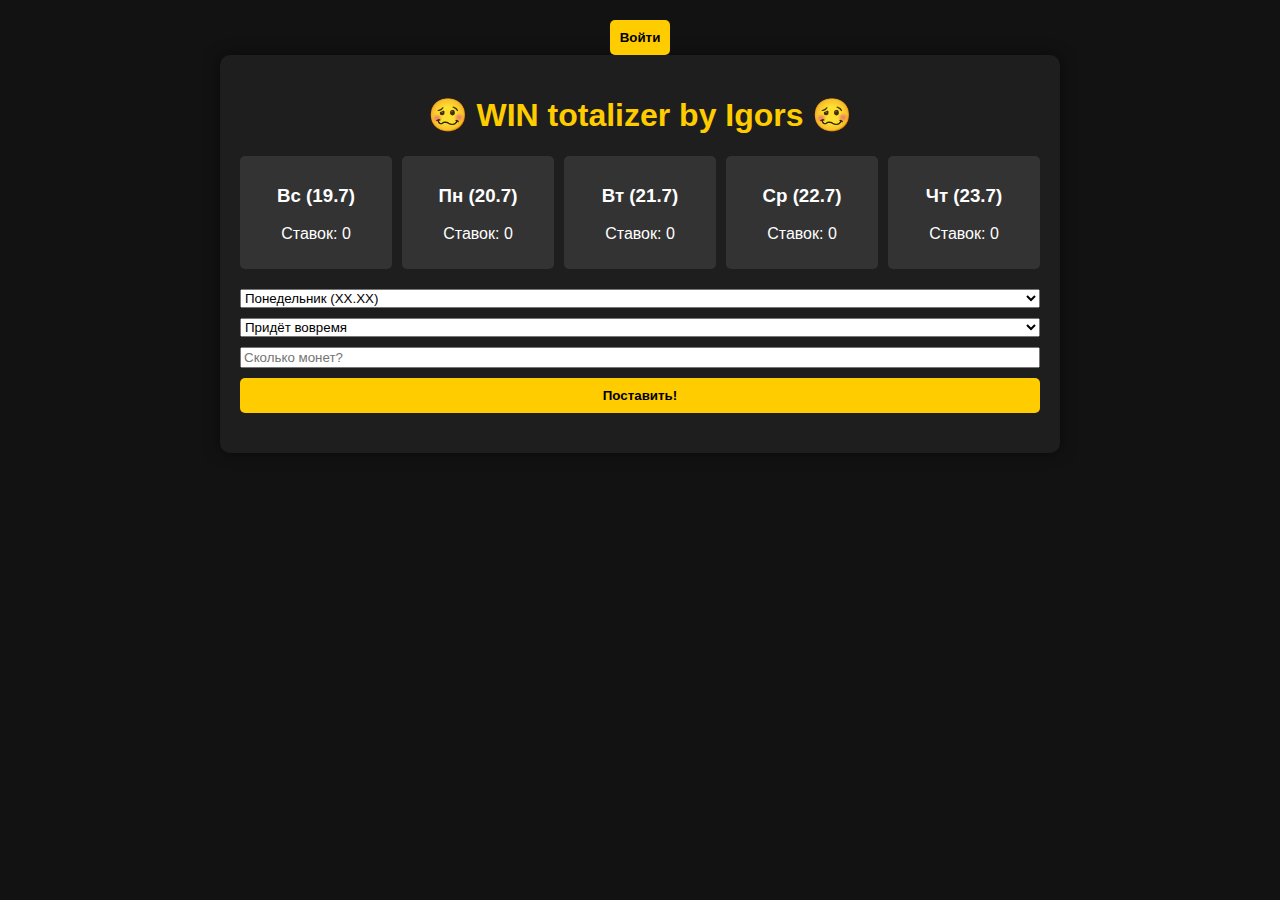
<file: index.html>
<!DOCTYPE html>
<html lang="ru">
<head>
  <meta charset="UTF-8">
  <title>Alco Slave Detected</title>
  <link rel="stylesheet" href="style.css">
</head>
<body>
<header>
    <div class="user-panel">
      <button id="authButton" onclick="window.location.href='auth.html'">Войти</button>
      <span id="userBalance"></span>
    </div>
  </header>
  <div class="container">
    <h1>🥴 WIN totalizer by Igors 🥴</h1>
    <div class="week-grid" id="weekGrid"></div>
    <div class="bet-form">
      <select id="daySelect">
        <option value="mon">Понедельник (XX.XX)</option>
        <option value="tue">Вторник (XX.XX)</option>
        <option value="wed">Среда (XX.XX)</option>
        <option value="thu">Четверг (XX.XX)</option>
        <option value="su">Воскресенье (XX.XX)</option>
      </select>
      <select id="betType">
        <option value="1">Придёт вовремя</option>
        <option value="2">Опоздает</option>
        <option value="3">Придёт с перегаром, но вовремя</option>
        <option value="4">Придёт с перегаром и опоздает</option>
        <option value="5">Скажет, что работает из дома</option>
      </select>
      <input type="number" id="betAmount" placeholder="Сколько монет?" min="1">
      <button onclick="placeBet()">Поставить!</button>
    </div>
    <div class="result" id="result"></div>
  </div>
  <script src="script.js"></script>
</body>
</html>
</file>
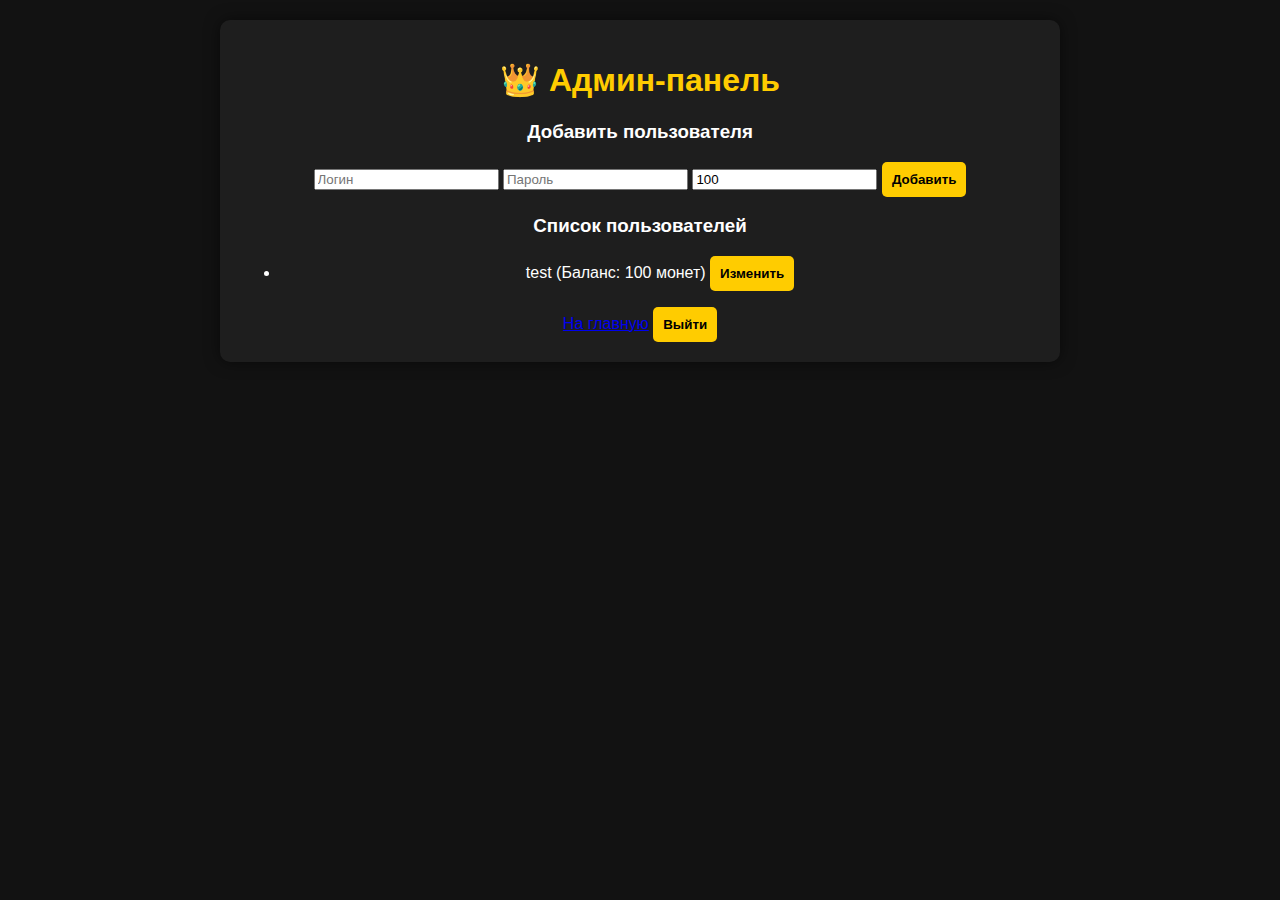
<file: admin.html>
<!DOCTYPE html>
<html lang="ru">
<head>
  <meta charset="UTF-8">
  <title>Админка | Alco Slave Detected</title>
  <link rel="stylesheet" href="style.css">
</head>
<body>
  <div class="container">
    <h1>👑 Админ-панель</h1>
    <div class="admin-panel">
      <h3>Добавить пользователя</h3>
      <input type="text" id="newLogin" placeholder="Логин">
      <input type="password" id="newPassword" placeholder="Пароль">
      <input type="number" id="newBalance" placeholder="Баланс" min="0" value="100">
      <button onclick="addUser()">Добавить</button>
      <h3>Список пользователей</h3>
      <ul id="usersList"></ul>
    </div>
    <a href="index.html">На главную</a>
    <button onclick="logout()" class="logout-btn">Выйти</button>
  </div>
  <script src="script.js"></script>
</body>
</html>
</file>
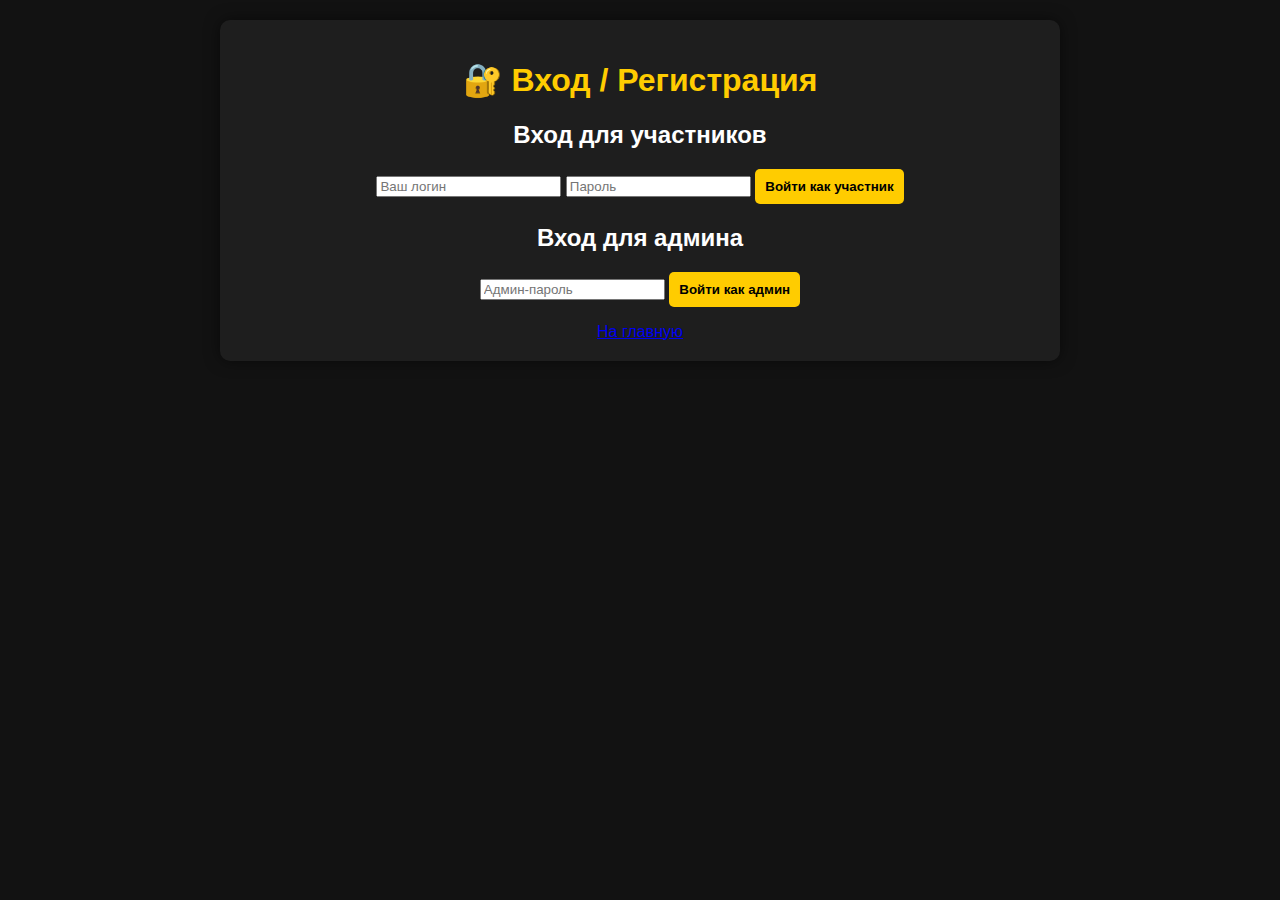
<file: auth.html>
<!DOCTYPE html>
<html lang="ru">
<head>
  <meta charset="UTF-8">
  <title>Вход | Alco Slave Detected</title>
  <link rel="stylesheet" href="style.css">
</head>
<body>
  <div class="container">
    <h1>🔐 Вход / Регистрация</h1>
    <div class="auth-form">
        <h2>Вход для участников</h2>
        <input type="text" id="userLogin" placeholder="Ваш логин">
        <input type="password" id="userPassword" placeholder="Пароль">
        <button onclick="loginUser()">Войти как участник</button>
      
        <h2>Вход для админа</h2>
        <input type="password" id="adminPassword" placeholder="Админ-пароль">
        <button onclick="loginAdmin()">Войти как админ</button>
        
        <p id="authMessage"></p>
      </div>
    <a href="index.html">На главную</a>
  </div>
  <script src="script.js"></script>
</body>
</html>
</file>
<file: style.css>
body {
    font-family: 'Arial', sans-serif;
    background: #121212;
    color: #fff;
    text-align: center;
    margin: 0;
    padding: 20px;
  }
  
  .container {
    max-width: 800px;
    margin: 0 auto;
    background: #1e1e1e;
    padding: 20px;
    border-radius: 10px;
    box-shadow: 0 0 15px rgba(0, 0, 0, 0.5);
  }
  
  h1 {
    color: #ffcc00;
  }
  
  .week-grid {
    display: grid;
    grid-template-columns: repeat(5, 1fr);
    gap: 10px;
    margin: 20px 0;
  }
  
  .day-card {
    background: #333;
    padding: 10px;
    border-radius: 5px;
    cursor: pointer;
  }
  
  .bet-form {
    display: flex;
    flex-direction: column;
    gap: 10px;
    margin: 20px 0;
  }
  
  button {
    background: #ffcc00;
    color: #000;
    border: none;
    padding: 10px;
    border-radius: 5px;
    font-weight: bold;
    cursor: pointer;
  }
  
  button:hover {
    background: #ffdd33;
  }
</file>
